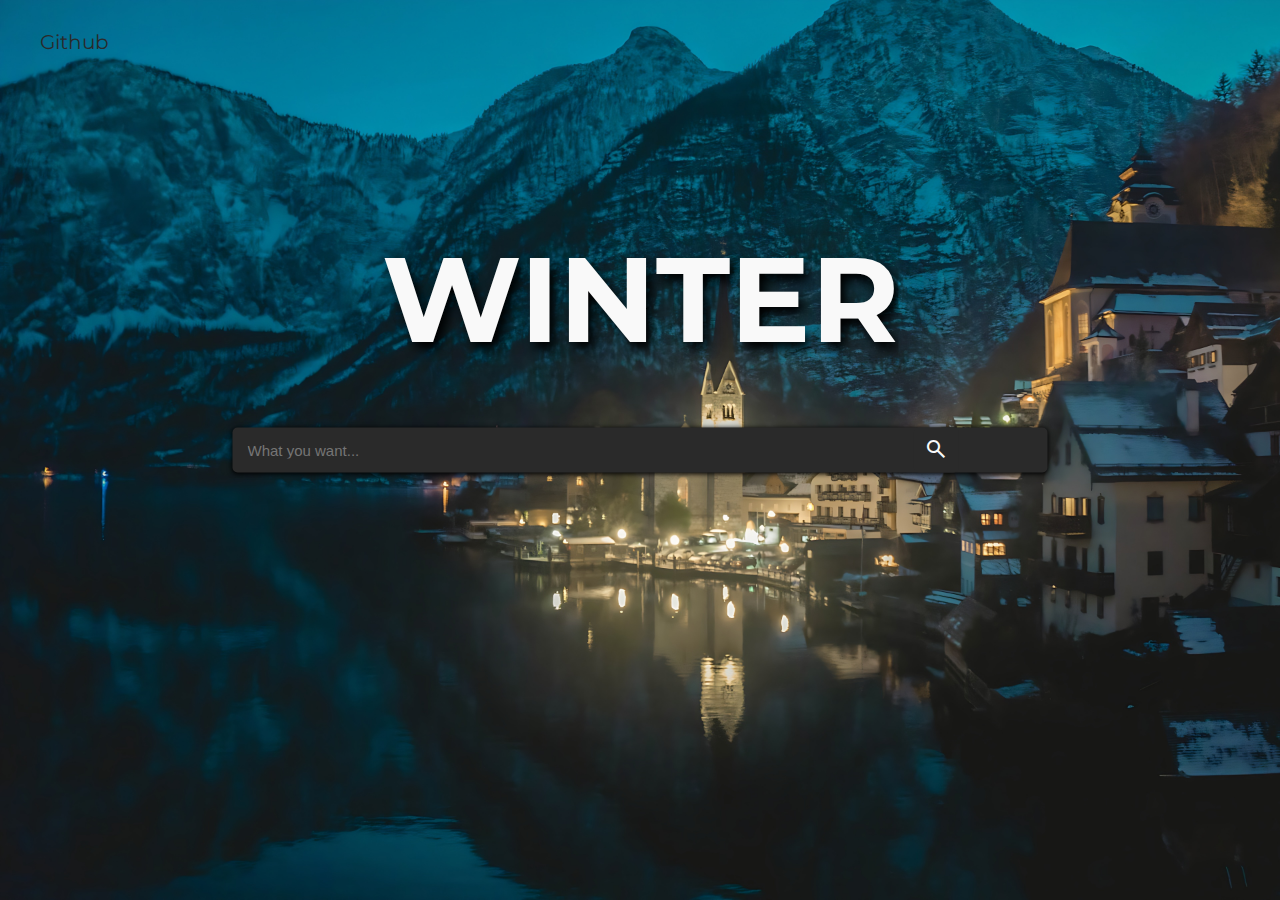
<file: templates/index.html>
<!DOCTYPE html>
<html lang="en">
<head>
    <meta charset="UTF-8">
    <meta http-equiv="X-UA-Compatible" content="IE=edge">
    <meta name="viewport" content="width=device-width, initial-scale=1.0">
    <title>WINTER</title>

    <link rel="stylesheet" href="../static/index.css">
    <link rel="stylesheet" href="https://fonts.googleapis.com/css2?family=Material+Symbols+Outlined:opsz,wght,FILL,GRAD@48,400,0,0">
</head>
<body>
    <header>
        <nav>
            <ul>
                <li><a title="Follow me on Github." href="https://github.com/Light-Lens" target="_blank">Github</a></li>
            </ul>
        </nav>
    </header>
    <section>
        <h3 class="Title">WINTER</h3>
        <form action="/" method="POST">
            <div>
                <input type="text" placeholder="What you want..." id="inputbox" name="inputbox" autocomplete="off" autofocus>
                <button id="inputbtn" type="submit"><i class="material-symbols-outlined">search</i></button>
            </div>
        </form>
    </section>
</body>
</html>
</file>
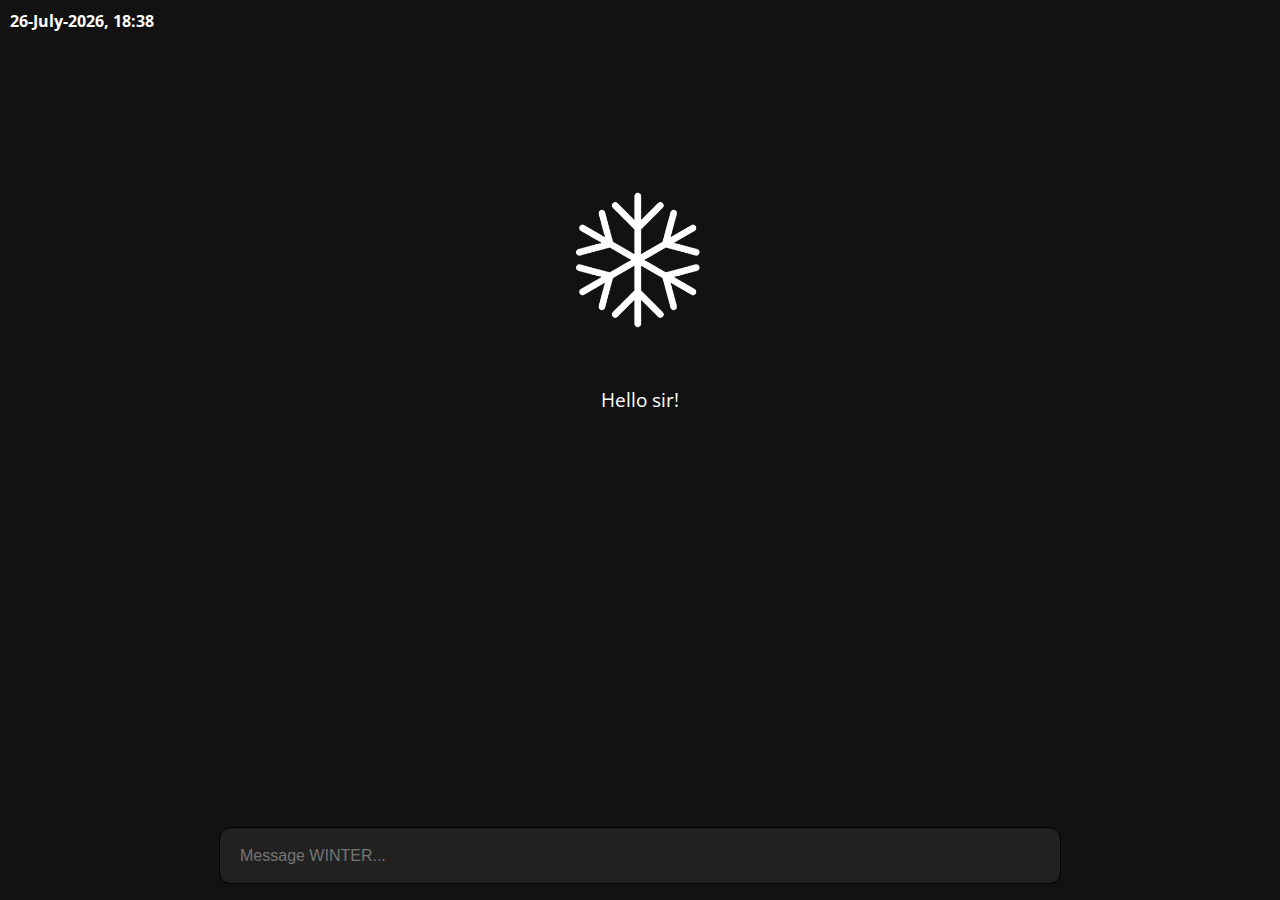
<file: src/WINTER/UI/templates/index.html>
<!DOCTYPE html>
<html lang="en">
<head>
    <meta charset="UTF-8">
    <meta name="viewport" content="width=device-width, initial-scale=1.0">
    <title>WINTER</title>
    <link rel="icon" href="../static/img/icon-dark.png">
    <link rel="stylesheet" href="../static/style.css">
    <link rel="stylesheet" href="https://fonts.googleapis.com/css2?family=Material+Symbols+Outlined:opsz,wght,FILL,GRAD@20..48,100..700,0..1,-50..200" />
    <script src="https://ajax.googleapis.com/ajax/libs/jquery/3.5.1/jquery.min.js"></script>
</head>
<body>
    <script src="../static/script.js"></script>

    <h3 id="timedate">17/3/2024, 19:18</h3>
    <img class="icon" src="../static/img/icon-dark.png" alt="icon">
    <div class="output-container">
        <p>Hello sir!</p>
    </div>
    <input id="textbox" type="text" placeholder="Message WINTER..." autocomplete="off" autofocus required>

    <script> update_clock(); </script>
</body>
</html>
</file>
<file: static/index.css>
@import url('https://fonts.googleapis.com/css2?family=Montserrat:wght@300;400;900&display=swap');

:root
{
    --black: #2a2a2a;
    --white: #f9f9f9;
    --blue: #4882ff;
}

*
{
    margin: 0;
    padding: 0;
    overflow: hidden;
}

body
{
    color: var(--white);
    font-family: "Montserrat", sans-serif;
    background-image: url("background.jpg");
	background-size: cover;
	background-repeat: no-repeat;
	background-attachment: fixed;
	background-position: top left;
}

nav ul
{
    display: flex;
    font-size: 20px;
    font-weight: 400;
}

nav ul li
{
    margin: 30px 40px;
    cursor: pointer;
}

nav ul li a
{
    color: var(--black);
    text-decoration: none;
    transition: 0.2s;
}

nav ul li a:hover
{
    color: var(--blue);
    transition: 0.2s;
}

.Title
{
    position: absolute;
    top: 30%;
    left: 50%;
    transform: translate(-50%, -30%);
    font-size: 120px;
    text-align: center;
    cursor: default;
    font-weight: 900px;
    text-shadow: 5px 7px 11px rgba(0, 0, 0, 1);
    border: none;
    outline: none;
}

#inputbox
{
    position: absolute;
    top: 50%;
    left: 50%;
    transform: translate(-50%, -50%);
    padding-left: 15px;
    font-size: 15px;
    color: var(--white);
    background: var(--black);
    border: none;
    border-radius: 5px;
    outline: none;
    width: 800px;
    height: 45px;
    transition: 0.2s;
    z-index: 2;
}

#inputbox:hover
{
    color: var(--blue);
	box-shadow: 0px 1px 5px rgba(0, 0, 0, 1);
	transition: 0.2s;
}

#inputbox:focus
{
	box-shadow: 0px 1px 5px rgba(0, 0, 0, 1);
	transition: 0.2s;
}

#inputbtn
{
    position: absolute;
    top: 50%;
    left: 74%;
    transform: translate(-74%, -50%);
    font-weight: 400;
    text-align: center;
    font-size: 15px;
    color: var(--white);
    background: var(--black);
    border: none;
    border-radius: 5px;
    outline: none;
    width: 45px;
    height: 45px;
    cursor: pointer;
    transition: 0.2s;
    z-index: 2;
}

#inputbtn:hover
{
    color: var(--blue);
	box-shadow: 0px 1px 5px rgba(0, 0, 0, 1);
	transition: 0.2s;
}

.santa-cap
{
    position: absolute;
    top: 22%;
    left: 29%;
    transform: translate(-29%, -22%);
    width: 200px;
    height: 200px;
    transform: scaleX(-1);
    z-index: 1;
}
</file>
<file: src/WINTER/UI/static/style.css>
@import url('https://fonts.googleapis.com/css2?family=Open+Sans:wght@300;400;700&display=swap');

::-webkit-scrollbar
{
    width: 8px;
    border-radius: 5px;
    background: #212121;
}

::-webkit-scrollbar-thumb
{
    border-radius: 5px;
    background: white;
}

::-webkit-scrollbar-thumb:active
{
    background: white;
}

*
{
    margin: 0;
    padding: 0;
}

body
{
    color: white;
    background-color: #121212;
    font-family: 'Open Sans', sans-serif;
}

#timedate
{
    margin: 10px;
    font-size: medium;
    z-index: 9;
}

.icon
{
    display: block;
    margin: 0 auto;
    margin-top: 10%;
    width: 200px;
    height: 200px;
}

.output-container
{
    padding-bottom: 100px;
    max-width: 2000px;
    margin: 2%;
    overflow-y: auto;
}

.output-container p
{
    text-align: center;
    font-size: larger;
    white-space: pre-wrap; /* https://stackoverflow.com/a/71647494/18121288 */
    cursor: default;
}

#textbox
{
    position: fixed;
    top: 98%;
    left: 50%;
    transform: translate(-50%, -98%);
    outline: 1px solid black;
    border: none;
    border-radius: 10px;
    padding: 0 20px;
    width: 800px;
    height: 55px;
    color: white;
    background-color: #212121;
    font-size: medium;
}
</file>
